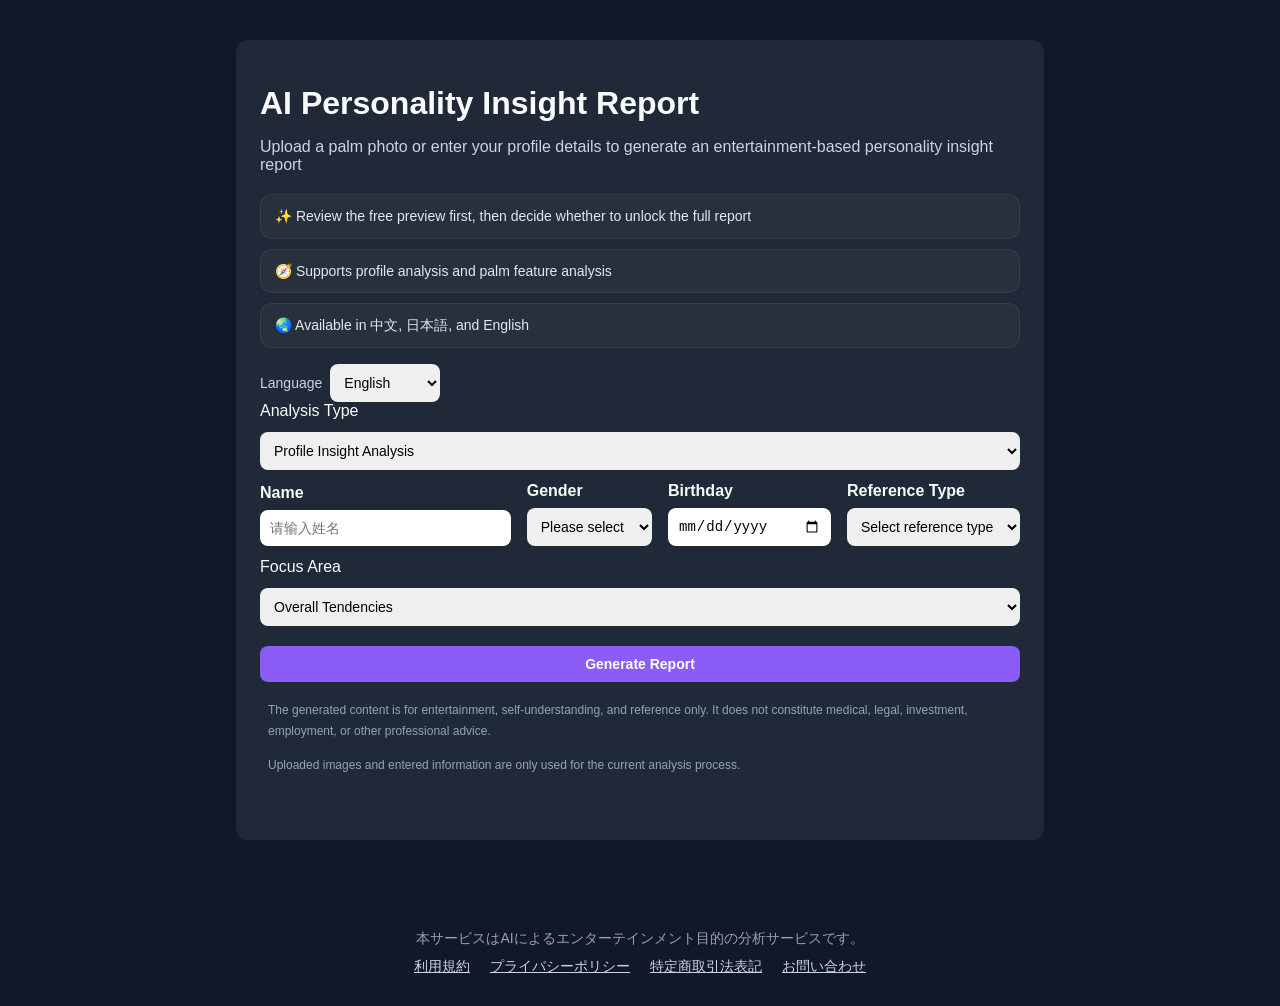
<file: templates/index.html>
<!DOCTYPE html>
<html lang="zh">
<head>
    <meta charset="UTF-8" />
    <meta name="viewport" content="width=device-width, initial-scale=1.0" />
    <title>AI Personality Insight Report</title>
    <link rel="stylesheet" href="/static/style.css?v=20260514_01" />
    <script src="/static/app.js?v=20260514_01"></script>
</head>
<body>
    <div class="container">
        <div class="page-head">
            <div>
                <h1 id="pageTitle">AI性格倾向 / 自我理解报告</h1>
                <p class="subtitle" id="pageSubtitle">上传手掌照片，或输入个人资料，生成娱乐参考用的性格倾向与行动风格报告</p>

                <div class="hero-points">
                    <div class="hero-point" id="heroPoint1">✨ 先看免费预览，再决定是否解锁完整报告</div>
                    <div class="hero-point" id="heroPoint2">🧭 支持资料分析 / 手掌特征分析双模式</div>
                    <div class="hero-point" id="heroPoint3">🌏 支持中文、日本語、English</div>
                </div>
            </div>
        
            <div class="lang-switch">
                <label for="langSelect" id="langLabel">语言</label>
                <select id="langSelect" name="lang">
                    <option value="zh">中文</option>
                    <option value="ja">日本語</option>
                    <option value="en">English</option>
                </select>
            </div>
        </div>

        <form id="analyzeForm" enctype="multipart/form-data">
            <label id="labelMode">分析模式</label>
            <select name="mode" id="modeSelect">
                <option value="profile" id="modeProfileOption">资料性格倾向分析</option>
                <option value="palm" id="modePalmOption">手掌特征倾向分析</option>
            </select>

            <!-- 资料分析区域 -->
            <div id="profileFields" class="profile-grid">
                <div class="field-item field-item-name">
                    <label id="labelName">姓名</label>
                    <input type="text" name="name" id="name" placeholder="请输入姓名" />
                </div>
            
                <div class="field-item field-item-gender">
                    <label id="labelGender">性别</label>
                    <select name="gender" id="profileGender">
                        <option value="" id="optionSelectGender">请选择</option>
                        <option value="male" id="optionMale">男</option>
                        <option value="female" id="optionFemale">女</option>
                    </select>
                </div>
            
                <div class="field-item field-item-birthday">
                    <label id="labelBirthday">生日</label>
                    <input type="date" name="birthday" id="birthday" />
                </div>
            
                <div class="field-item field-item-star">
                    <label id="labelStarSign">参考タイプ</label>
                    <select name="star_sign" id="starSign">
                        <option value="" id="optionSelectStar">请选择参考类型</option>
                        <option value="aries" id="starAries">白羊座</option>
                        <option value="taurus" id="starTaurus">金牛座</option>
                        <option value="gemini" id="starGemini">双子座</option>
                        <option value="cancer" id="starCancer">巨蟹座</option>
                        <option value="leo" id="starLeo">狮子座</option>
                        <option value="virgo" id="starVirgo">处女座</option>
                        <option value="libra" id="starLibra">天秤座</option>
                        <option value="scorpio" id="starScorpio">天蝎座</option>
                        <option value="sagittarius" id="starSagittarius">射手座</option>
                        <option value="capricorn" id="starCapricorn">摩羯座</option>
                        <option value="aquarius" id="starAquarius">水瓶座</option>
                        <option value="pisces" id="starPisces">双鱼座</option>
                    </select>
                </div>
            </div>

            <!-- 手相分析区域 -->
            <div id="palmFields" class="hidden">
                <div class="field-item">
                    <label id="labelPalmUpload">上传手掌图片</label>
                    <div class="file-upload-wrap">
                        <input type="file" name="palm_image" id="palmImage" accept="image/*" class="hidden-file-input" />
                        <button type="button" id="chooseFileBtn" class="file-btn">选择手掌图片</button>
                        <span id="fileNameText" class="file-name-text">未选择图片</span>
                    </div>
                    <p class="tip" id="palmTip">
                        请上传清晰的手掌正面照片，尽量光线充足、掌纹清楚、手掌完整展开
                    </p>
                </div>
            
                <div class="palm-meta-grid">
                    <div class="field-item">
                        <label id="labelPalmGender">性别</label>
                        <select name="palm_gender" id="palmGender">
                            <option value="" id="optionPalmSelectGender">请选择</option>
                            <option value="male" id="optionPalmMale">男</option>
                            <option value="female" id="optionPalmFemale">女</option>
                        </select>
                    </div>
            
                    <div class="field-item">
                        <label id="labelAgeRange">年龄段</label>
                        <select name="age_range" id="ageRange">
                            <option value="" id="optionAgeSelect">请选择</option>
                            <option value="under_18">18岁以下</option>
                            <option value="18_25">18-25岁</option>
                            <option value="26_35">26-35岁</option>
                            <option value="36_45">36-45岁</option>
                            <option value="46_60">46-60岁</option>
                            <option value="over_60">60岁以上</option>
                        </select>
                    </div>
                </div>
            </div>

            <label id="labelTopic">想问的方向</label>
            <select name="topic" id="topic">
                <option value="general" id="topicGeneral">综合运势</option>
                <option value="love" id="topicLove">感情</option>
                <option value="marriage" id="topicMarriage">婚姻</option>
                <option value="future" id="topicFuture">前程</option>
                <option value="career" id="topicCareer">事业</option>
                <option value="wealth" id="topicWealth">金运</option>
                <option value="health" id="topicHealth">健康</option>
                <option value="study" id="topicStudy">学业</option>
                <option value="relationship" id="topicRelationship">人际关系</option>
                <option value="three_months" id="topicThreeMonths">未来3个月</option>
                <option value="one_year" id="topicOneYear">未来1年</option>
            </select>

            <button type="submit" id="submitBtn">生成分析报告</button>
        </form>

        <div id="messageBox" class="message-box hidden"></div>
        <div id="loading" class="loading-box hidden">
            <div id="loadingText">正在分析中...</div>
        </div>

        <div id="result" class="hidden">
            <div id="resultGuide" class="result-guide">
                先看看这份预览内容，若你觉得有共鸣，再决定是否解锁完整版。
            </div>
        
            <h2 id="freeResultTitle">免费结果</h2>
            <div class="result-head-row">
                <div id="previewBadge" class="report-badge">预览版</div>
                <div id="previewHint" class="preview-hint">你正在查看的是经过整理后的预览内容</div>
            </div>
            <pre id="freeReport"></pre>
        
            <div id="paidSection" class="paid-section">
                <h2 id="paidResultTitle">完整版报告</h2>
                <div id="paidBadge" class="report-badge premium hidden">完整版</div>

                <div id="lockedBox" class="locked-box">
                    <p class="locked-title" id="lockedTitle">🔒 完整版深度报告已锁定</p>
                
                    <p class="locked-subtitle" id="lockedSubtitle">
                        你看到的只是前半部分。后面的内容会更具体、更直接，也更适合拿来做判断参考。
                    </p>
                
                    <div class="locked-desc">
                        <p id="lockedIntro">解锁后你将继续查看：</p>
                        <ul class="locked-list">
                            <li id="lockedItem1">更深入的性格与状态解读</li>
                            <li id="lockedItem2">你当前最值得把握的机会</li>
                            <li id="lockedItem3">未来3个月的变化趋势</li>
                            <li id="lockedItem4">需要提前注意的风险点</li>
                            <li id="lockedItem5">更具体的建议与行动方向</li>
                        </ul>
                    </div>
                
                    <div class="unlock-cta-row">
                        <div>
                            <div class="unlock-price-note" id="unlockPriceNote">仅需 ¥200 解锁完整报告</div>
                            <div class="unlock-trust-note" id="unlockTrustNote">一次解锁，立即查看完整内容</div>
                            <div class="unlock-soft-note" id="unlockSoftNote">先看预览，再决定，降低试错成本。</div>
                        </div>
                        <button id="unlockBtn" type="button">立即解锁完整版</button>
                    </div>
                </div>
        
                <div id="paidContent" class="hidden">
                    <pre id="paidReport"></pre>
                </div>
            </div>
        </div>
        <div class="footer-note">
            <p id="footerNote1">本工具生成的内容仅供娱乐与参考，不构成医疗、法律、投资或其他专业建议。</p>
            <p id="footerNote2">用户上传的图片与输入信息仅用于当前分析流程，不用于其他用途。</p>
        </div>
    </div>
    <footer style="margin-top:60px;text-align:center;padding:30px;color:#94a3b8;font-size:14px;">

        <div style="margin-bottom:10px;">
            本サービスはAIによるエンターテインメント目的の分析サービスです。
        </div>
    
        <div style="display:flex;gap:20px;justify-content:center;flex-wrap:wrap;">
            <a href="/terms" style="color:#cbd5e1;">利用規約</a>
            <a href="/privacy" style="color:#cbd5e1;">プライバシーポリシー</a>
            <a href="/legal" style="color:#cbd5e1;">特定商取引法表記</a>
            <a href="/contact" style="color:#cbd5e1;">お問い合わせ</a>
        </div>
    
    </footer>
</body>
</html>
</file>
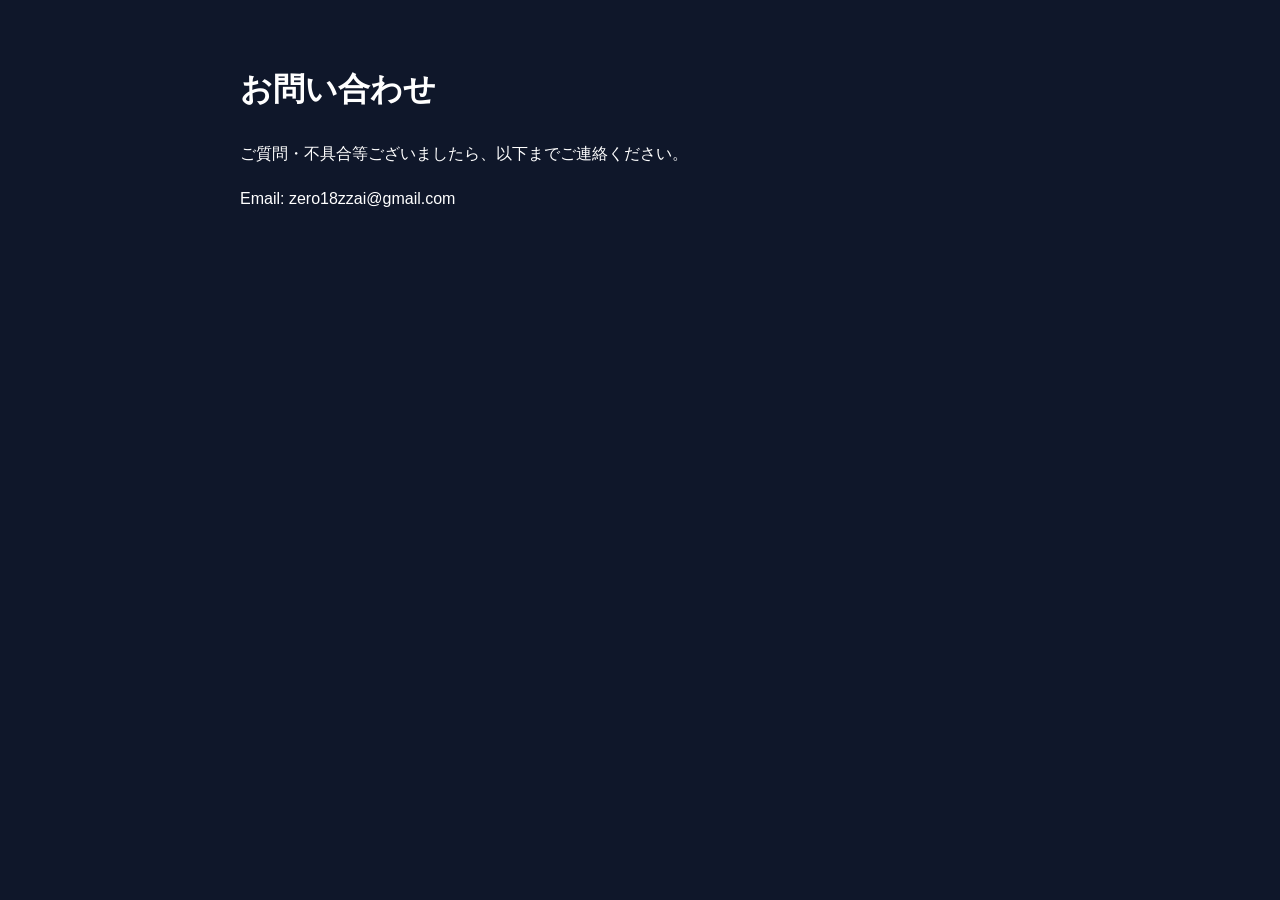
<file: templates/contact.html>
<!DOCTYPE html>
<html lang="ja">
<head>
    <meta charset="UTF-8">
    <title>お問い合わせ</title>
</head>
<body style="background:#0f172a;color:white;padding:40px;font-family:sans-serif;line-height:1.8;max-width:800px;margin:auto;">

<h1>お問い合わせ</h1>

<p>ご質問・不具合等ございましたら、以下までご連絡ください。</p>

<p>Email: zero18zzai@gmail.com</p>

</body>
</html>
</file>
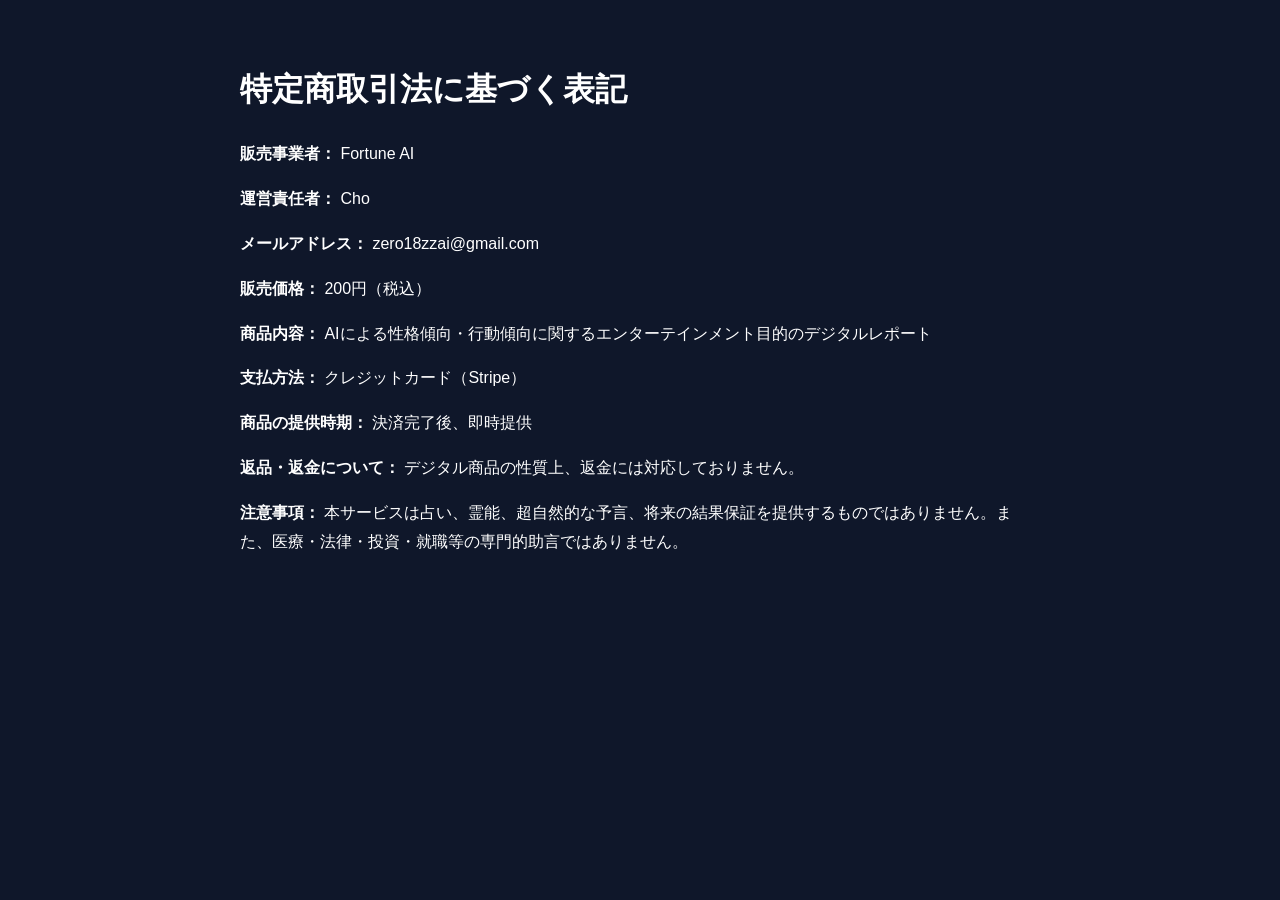
<file: templates/legal.html>
<!DOCTYPE html>
<html lang="ja">
<head>
    <meta charset="UTF-8">
    <title>特定商取引法に基づく表記</title>
</head>
<body style="background:#0f172a;color:white;padding:40px;font-family:sans-serif;line-height:1.8;max-width:800px;margin:auto;">

<h1>特定商取引法に基づく表記</h1>

<p><strong>販売事業者：</strong> Fortune AI</p>

<p><strong>運営責任者：</strong> Cho</p>

<p><strong>メールアドレス：</strong> zero18zzai@gmail.com</p>

<p><strong>販売価格：</strong> 200円（税込）</p>

<p><strong>商品内容：</strong> AIによる性格傾向・行動傾向に関するエンターテインメント目的のデジタルレポート</p>

<p><strong>支払方法：</strong> クレジットカード（Stripe）</p>

<p><strong>商品の提供時期：</strong> 決済完了後、即時提供</p>

<p><strong>返品・返金について：</strong> デジタル商品の性質上、返金には対応しておりません。</p>

<p><strong>注意事項：</strong> 本サービスは占い、霊能、超自然的な予言、将来の結果保証を提供するものではありません。また、医療・法律・投資・就職等の専門的助言ではありません。</p>

</body>
</html>
</file>
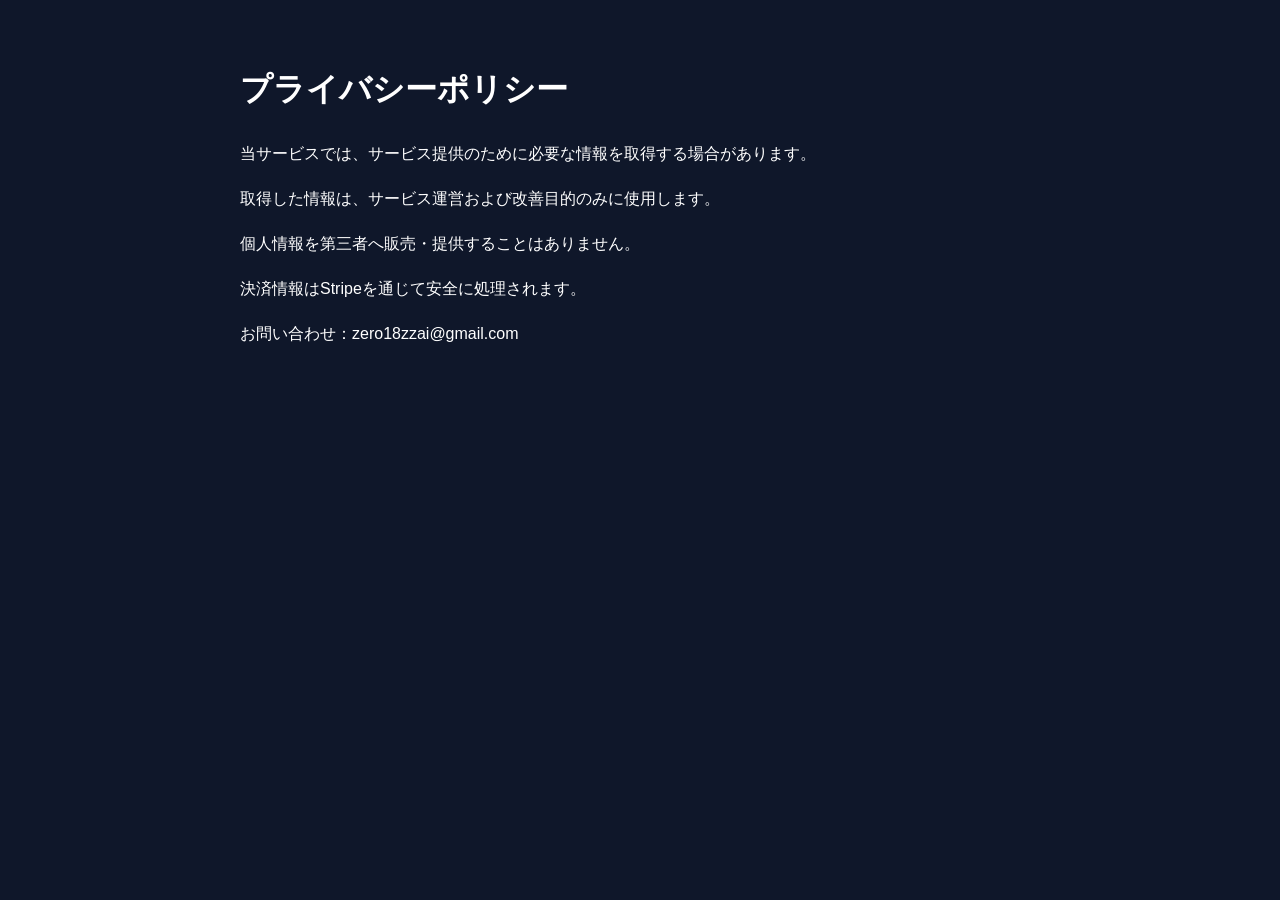
<file: templates/privacy.html>
<!DOCTYPE html>
<html lang="ja">
<head>
    <meta charset="UTF-8">
    <title>プライバシーポリシー</title>
</head>
<body style="background:#0f172a;color:white;padding:40px;font-family:sans-serif;line-height:1.8;max-width:800px;margin:auto;">

<h1>プライバシーポリシー</h1>

<p>当サービスでは、サービス提供のために必要な情報を取得する場合があります。</p>

<p>取得した情報は、サービス運営および改善目的のみに使用します。</p>

<p>個人情報を第三者へ販売・提供することはありません。</p>

<p>決済情報はStripeを通じて安全に処理されます。</p>

<p>お問い合わせ：zero18zzai@gmail.com</p>

</body>
</html>
</file>
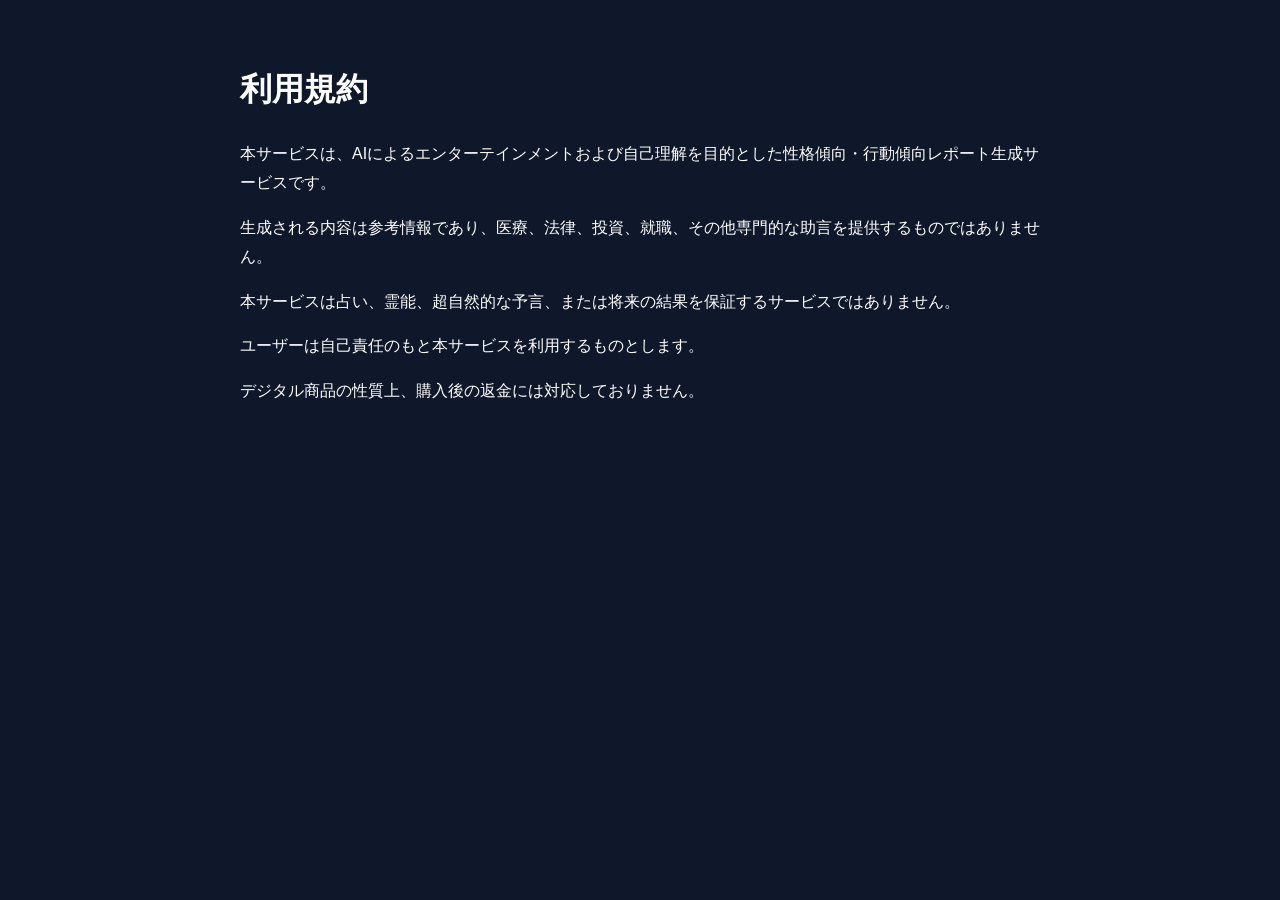
<file: templates/terms.html>
<!DOCTYPE html>
<html lang="ja">
<head>
    <meta charset="UTF-8">
    <title>利用規約</title>
</head>
<body style="background:#0f172a;color:white;padding:40px;font-family:sans-serif;line-height:1.8;max-width:800px;margin:auto;">

<h1>利用規約</h1>

<p>本サービスは、AIによるエンターテインメントおよび自己理解を目的とした性格傾向・行動傾向レポート生成サービスです。</p>

<p>生成される内容は参考情報であり、医療、法律、投資、就職、その他専門的な助言を提供するものではありません。</p>

<p>本サービスは占い、霊能、超自然的な予言、または将来の結果を保証するサービスではありません。</p>

<p>ユーザーは自己責任のもと本サービスを利用するものとします。</p>

<p>デジタル商品の性質上、購入後の返金には対応しておりません。</p>

</body>
</html>
</file>
<file: static/style.css>
body {
    margin: 0;
    font-family: Arial, sans-serif;
    background: #111827;
    color: #f9fafb;
}

.container {
    max-width: 760px;
    margin: 40px auto;
    padding: 24px;
    background: #1f2937;
    border-radius: 12px;
}

h1, h2 {
    margin-bottom: 16px;
}

.subtitle {
    color: #cbd5e1;
    margin-bottom: 20px;
}

form {
    display: flex;
    flex-direction: column;
    gap: 12px;
}

input, select, button {
    padding: 10px;
    border-radius: 8px;
    border: none;
    font-size: 14px;
}

button {
    background: #8b5cf6;
    color: white;
    cursor: pointer;
    font-weight: bold;
    margin-top: 8px;
}

button:hover {
    opacity: 0.92;
}

pre {
    white-space: pre-wrap;
    background: #0f172a;
    padding: 16px;
    border-radius: 8px;
    line-height: 1.7;
}

.tip {
    font-size: 13px;
    color: #cbd5e1;
    margin-top: -4px;
    margin-bottom: 4px;
}

.hidden {
    display: none !important;
}

.paid-section {
    margin-top: 28px;
}

.locked-box {
    background: linear-gradient(135deg, #312e81, #1e1b4b);
    border: 1px solid rgba(255, 255, 255, 0.08);
    border-radius: 14px;
    padding: 24px;
    text-align: center;
}

.locked-title {
    font-size: 22px;
    font-weight: bold;
    margin-bottom: 10px;
    color: #ffffff;
}

.locked-desc {
    color: #d1d5db;
    margin-bottom: 18px;
    line-height: 1.7;
}

#unlockBtn {
    background: linear-gradient(90deg, #8b5cf6, #a855f7);
    color: white;
    border: none;
    padding: 12px 22px;
    border-radius: 10px;
    font-size: 15px;
    font-weight: bold;
    cursor: pointer;
}

#unlockBtn:hover {
    opacity: 0.93;
}

.file-upload-wrap {
    display: flex;
    align-items: center;
    gap: 12px;
    flex-wrap: wrap;
}

.hidden-file-input {
    display: none !important;
    width: 0 !important;
    height: 0 !important;
    opacity: 0 !important;
    overflow: hidden !important;
    position: absolute !important;
    z-index: -1 !important;
    pointer-events: none !important;
}

.file-btn {
    background: #374151;
    color: #ffffff;
    border: 1px solid rgba(255, 255, 255, 0.12);
    padding: 10px 16px;
    border-radius: 10px;
    cursor: pointer;
    font-size: 14px;
    font-weight: 600;
}

.file-btn:hover {
    background: #4b5563;
}

.file-name-text {
    color: #d1d5db;
    font-size: 14px;
    line-height: 1.5;
    word-break: break-all;
}

.file-name-text.placeholder {
    color: #9ca3af;
}

.message-box {
    margin-top: 16px;
    padding: 14px 16px;
    border-radius: 10px;
    font-size: 14px;
    line-height: 1.6;
}

.message-box.error {
    background: rgba(220, 38, 38, 0.16);
    color: #fecaca;
    border: 1px solid rgba(248, 113, 113, 0.35);
}

.message-box.success {
    background: rgba(22, 163, 74, 0.16);
    color: #bbf7d0;
    border: 1px solid rgba(74, 222, 128, 0.35);
}

.message-box.info {
    background: rgba(59, 130, 246, 0.14);
    color: #bfdbfe;
    border: 1px solid rgba(96, 165, 250, 0.35);
}

.loading-box {
    margin-top: 16px;
    padding: 16px;
    border-radius: 10px;
    background: rgba(139, 92, 246, 0.12);
    border: 1px solid rgba(168, 85, 247, 0.25);
    color: #e9d5ff;
    font-size: 14px;
    line-height: 1.7;
}

.locked-list {
    margin: 10px 0 16px 18px;
    padding: 0;
    text-align: left;
    color: #e5e7eb;
    line-height: 1.8;
}

.locked-list li {
    margin-bottom: 4px;
}

.unlock-price-note {
    margin-top: 8px;
    margin-bottom: 16px;
    font-size: 15px;
    font-weight: 700;
    color: #f5d0fe;
}

.report-badge {
    display: inline-block;
    margin-bottom: 12px;
    padding: 6px 12px;
    border-radius: 999px;
    font-size: 13px;
    font-weight: 700;
    background: rgba(96, 165, 250, 0.16);
    color: #bfdbfe;
    border: 1px solid rgba(96, 165, 250, 0.28);
}

.report-badge.premium {
    background: rgba(168, 85, 247, 0.16);
    color: #f5d0fe;
    border: 1px solid rgba(192, 132, 252, 0.28);
}

.footer-note {
    max-width: 760px;
    margin: 18px auto 40px;
    padding: 0 8px;
    color: #94a3b8;
    font-size: 12px;
    line-height: 1.8;
}

.page-head {
    display: flex;
    align-items: flex-start;
    justify-content: space-between;
    gap: 16px;
    flex-wrap: wrap;
}

.lang-switch {
    display: flex;
    align-items: center;
    gap: 8px;
}

.lang-switch label {
    color: #cbd5e1;
    font-size: 14px;
}

.lang-switch select {
    min-width: 110px;
}

.profile-grid {
    display: grid;
    grid-template-columns: 2fr 1fr 1.3fr 1.2fr;
    gap: 16px;
    align-items: end;
}

.palm-meta-grid {
    display: grid;
    grid-template-columns: 1fr 1fr;
    gap: 16px;
    align-items: end;
}

.field-item {
    display: flex;
    flex-direction: column;
    gap: 8px;
}

.field-item label {
    font-weight: 700;
    color: #f9fafb;
}

@media (max-width: 900px) {
    .profile-grid {
        grid-template-columns: 1fr 1fr;
    }
}

@media (max-width: 640px) {
    .profile-grid,
    .palm-meta-grid {
        grid-template-columns: 1fr;
    }

    .page-head {
        flex-direction: column;
        align-items: stretch;
    }

    .lang-switch {
        justify-content: flex-start;
    }
}

.hero-points {
    margin-top: 18px;
    display: grid;
    gap: 10px;
}

.hero-point {
    padding: 10px 14px;
    border-radius: 12px;
    background: rgba(255, 255, 255, 0.04);
    border: 1px solid rgba(255, 255, 255, 0.06);
    color: #e5e7eb;
    font-size: 14px;
    line-height: 1.6;
}

.result-head-row {
    display: flex;
    align-items: center;
    gap: 12px;
    flex-wrap: wrap;
    margin-bottom: 12px;
}

.preview-hint {
    color: #cbd5e1;
    font-size: 13px;
    line-height: 1.5;
}

.locked-subtitle {
    margin-top: 10px;
    margin-bottom: 16px;
    color: #e2e8f0;
    line-height: 1.8;
}

.unlock-cta-row {
    display: flex;
    justify-content: space-between;
    align-items: center;
    gap: 16px;
    flex-wrap: wrap;
    margin-top: 10px;
}

.unlock-trust-note {
    color: #cbd5e1;
    font-size: 13px;
    line-height: 1.5;
}

.result-guide {
    margin-bottom: 18px;
    padding: 12px 14px;
    border-radius: 12px;
    background: rgba(96, 165, 250, 0.10);
    border: 1px solid rgba(96, 165, 250, 0.20);
    color: #dbeafe;
    font-size: 14px;
    line-height: 1.7;
}

.unlock-soft-note {
    margin-top: 6px;
    color: #94a3b8;
    font-size: 12px;
    line-height: 1.5;
}

@media (max-width: 640px) {
    .container,
    .main-card,
    .card,
    .result-card,
    .locked-box {
        border-radius: 14px;
    }

    h1 {
        line-height: 1.2;
    }

    .subtitle {
        line-height: 1.7;
    }

    .hero-points {
        margin-top: 14px;
    }

    .result-guide {
        margin-bottom: 14px;
    }

    .unlock-cta-row {
        align-items: flex-start;
    }

    #unlockBtn {
        width: 100%;
    }

    .message-box,
    .loading-box {
        line-height: 1.7;
    }
}
</file>
